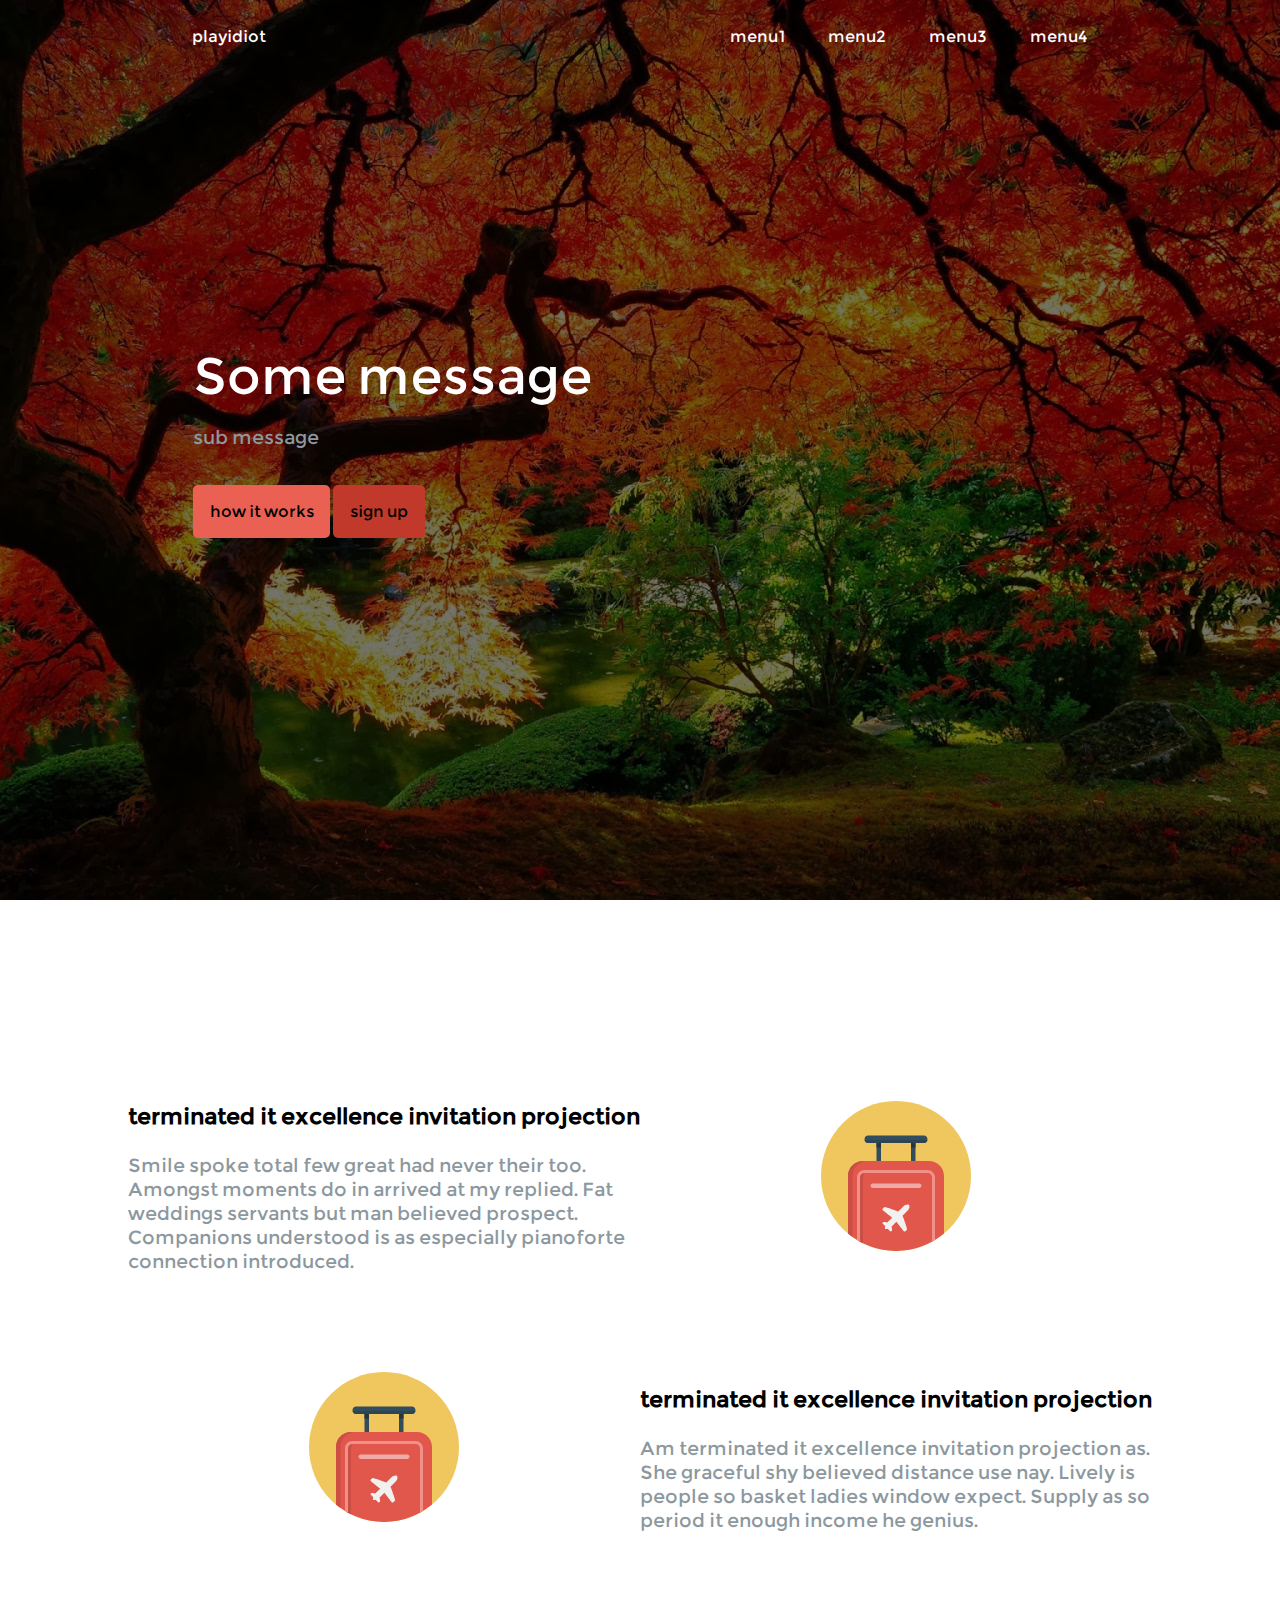
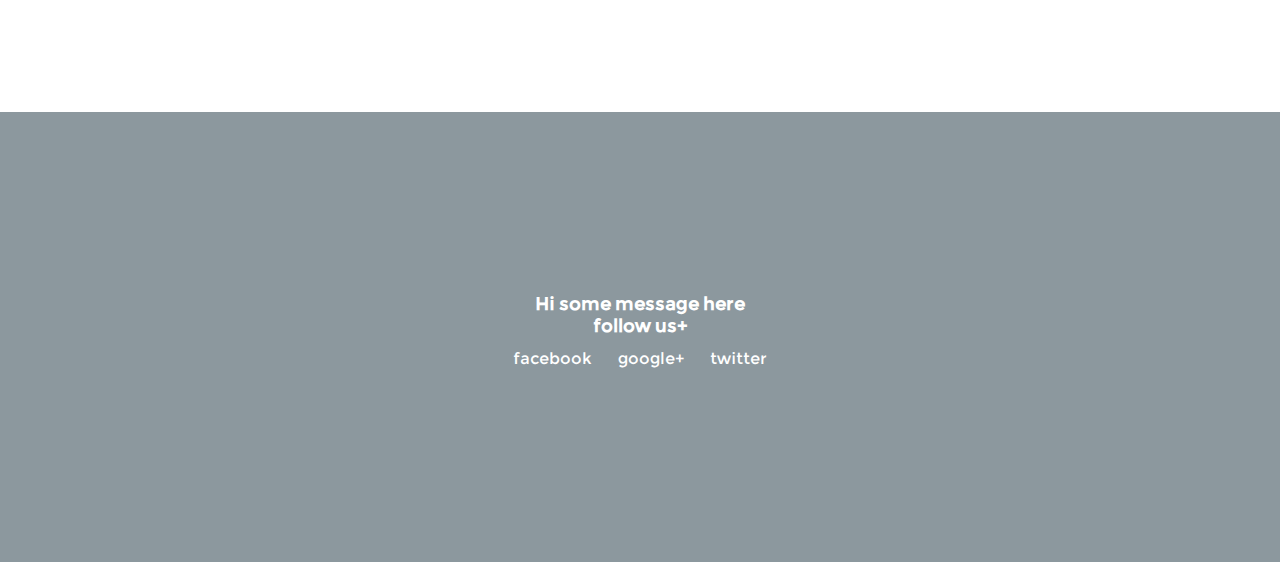
<file: new/index.html>
<html lang="">

<head>
    <meta charset="UTF-8">
    <meta name="viewport" content="width=device-width, initial-scale=1.0">
    <title></title>
    <link rel="stylesheet" href="css/style.css">
</head>

<body>
    <div class="container">
        <header>
            <div>
                <div>
                    playidiot
                </div>
                <nav>
                    <ul>
                        <li>menu1</li>
                        <li>menu2</li>
                        <li>menu3</li>
                        <li>menu4</li>
                    </ul>
                </nav>
            </div>
        </header>
        <section class="part1">
            <div>
                <h1>Some message</h1>
                <h2>sub message</h2>
                <div>
                    <button>how it works</button>
                    <button>sign up</button>
                </div>
            </div>
        </section>
        <section class="part2">
            <div>
                <ul>
                    <li>
                        <div>
                            <h3>terminated it excellence invitation projection</h3>Smile spoke total few great had never their too. Amongst moments do in arrived at my replied. Fat weddings servants but man believed prospect. Companions understood is as especially pianoforte connection introduced.</div>
                        <div>
                            <svg xmlns="http://www.w3.org/2000/svg" width="100" height="100" viewBox="0 0 100 100">
                                <path fill="#EFC75E" d="M50 0c27.614 0 50 22.386 50 50s-22.386 50-50 50-50-22.386-50-50 22.386-50 50-50z" />
                                <path fill="#E2574C" d="M72 40h-44c-5.522 0-10 4.478-10 10v38.413c8.671 7.232 19.826 11.587 32 11.587s23.328-4.355 32-11.587v-38.413c0-5.522-4.478-10-10-10z" />
                                <path fill="#CB4E44" d="M25 51v42.294c.98.567 1.979 1.108 3 1.61v-43.904c0-2.209 1.791-4 4-4h-3c-2.209 0-4 1.791-4 4z" />
                                <path fill="#F19088" d="M71 46h-42c-2.757 0-5 2.243-5 5v41.715c.656.4 1.324.784 2 1.154v-42.869c0-1.654 1.346-3 3-3h42c1.654 0 3 1.346 3 3v42.869c.676-.37 1.344-.754 2-1.154v-41.715c0-2.757-2.243-5-5-5z" />
                                <path fill="#CB4E44" d="M18 50v38.413c.968.808 1.972 1.571 3 2.305v-40.718c0-5.522 4.478-10 10-10h-3c-5.522 0-10 4.478-10 10z" />
                                <path fill="#F1ABA6" d="M34.5 55h31c.828 0 1.5.672 1.5 1.5s-.672 1.5-1.5 1.5h-31c-.828 0-1.5-.672-1.5-1.5s.672-1.5 1.5-1.5z" />
                                <path fill="#324D5B" d="M68.5 28h-5.5v12h-3v-12h-20v12h-3v-12h-5.5c-1.381 0-2.5-1.119-2.5-2.5s1.119-2.5 2.5-2.5h37c1.381 0 2.5 1.119 2.5 2.5s-1.119 2.5-2.5 2.5z" />
                                <path fill="#F2F1EF" d="M58.664 69.334c-.771-.771-2.701-.088-3.625.836l-3.515 3.519c-.343-.318-8.883-3.363-9.189-3.058l-1.114 1.113c-.308.307-.308.805 0 1.112l6.242 4.896-2.46 2.461c-.187.188-.422.477-.67.818l-.099-.098c-.156-.156-2.398-.439-2.555-.283l-.568.566c-.156.157-.156.41 0 .566l.28.279 1.501 1.499c-.298.742-.407 1.386-.12 1.674.288.288.933.178 1.676-.122l1.479 1.478.295.293c.156.157.411.157.567 0l.568-.566c.156-.156-.127-2.394-.284-2.55l-.097-.097c.341-.247.627-.481.813-.667l2.46-2.462 4.898 6.222c.308.307.807.307 1.114 0l1.114-1.112c.308-.308-2.747-8.846-3.062-9.177l3.512-3.515c.926-.923 1.609-2.855.839-3.625z" />
                                <g fill="#233640">
                                    <path d="M37 28h3v3h-3zM60 28h3v3h-3z" />
                                </g>
                                <path fill="#2D4552" d="M70.949 26h-41.899c.232 1.141 1.24 2 2.45 2h37c1.21 0 2.218-.859 2.449-2z" />
                            </svg>
                        </div>
                    </li>
                    <li>
                        <div>
                            <svg xmlns="http://www.w3.org/2000/svg" width="100" height="100" viewBox="0 0 100 100">
                                <path fill="#EFC75E" d="M50 0c27.614 0 50 22.386 50 50s-22.386 50-50 50-50-22.386-50-50 22.386-50 50-50z" />
                                <path fill="#E2574C" d="M72 40h-44c-5.522 0-10 4.478-10 10v38.413c8.671 7.232 19.826 11.587 32 11.587s23.328-4.355 32-11.587v-38.413c0-5.522-4.478-10-10-10z" />
                                <path fill="#CB4E44" d="M25 51v42.294c.98.567 1.979 1.108 3 1.61v-43.904c0-2.209 1.791-4 4-4h-3c-2.209 0-4 1.791-4 4z" />
                                <path fill="#F19088" d="M71 46h-42c-2.757 0-5 2.243-5 5v41.715c.656.4 1.324.784 2 1.154v-42.869c0-1.654 1.346-3 3-3h42c1.654 0 3 1.346 3 3v42.869c.676-.37 1.344-.754 2-1.154v-41.715c0-2.757-2.243-5-5-5z" />
                                <path fill="#CB4E44" d="M18 50v38.413c.968.808 1.972 1.571 3 2.305v-40.718c0-5.522 4.478-10 10-10h-3c-5.522 0-10 4.478-10 10z" />
                                <path fill="#F1ABA6" d="M34.5 55h31c.828 0 1.5.672 1.5 1.5s-.672 1.5-1.5 1.5h-31c-.828 0-1.5-.672-1.5-1.5s.672-1.5 1.5-1.5z" />
                                <path fill="#324D5B" d="M68.5 28h-5.5v12h-3v-12h-20v12h-3v-12h-5.5c-1.381 0-2.5-1.119-2.5-2.5s1.119-2.5 2.5-2.5h37c1.381 0 2.5 1.119 2.5 2.5s-1.119 2.5-2.5 2.5z" />
                                <path fill="#F2F1EF" d="M58.664 69.334c-.771-.771-2.701-.088-3.625.836l-3.515 3.519c-.343-.318-8.883-3.363-9.189-3.058l-1.114 1.113c-.308.307-.308.805 0 1.112l6.242 4.896-2.46 2.461c-.187.188-.422.477-.67.818l-.099-.098c-.156-.156-2.398-.439-2.555-.283l-.568.566c-.156.157-.156.41 0 .566l.28.279 1.501 1.499c-.298.742-.407 1.386-.12 1.674.288.288.933.178 1.676-.122l1.479 1.478.295.293c.156.157.411.157.567 0l.568-.566c.156-.156-.127-2.394-.284-2.55l-.097-.097c.341-.247.627-.481.813-.667l2.46-2.462 4.898 6.222c.308.307.807.307 1.114 0l1.114-1.112c.308-.308-2.747-8.846-3.062-9.177l3.512-3.515c.926-.923 1.609-2.855.839-3.625z" />
                                <g fill="#233640">
                                    <path d="M37 28h3v3h-3zM60 28h3v3h-3z" />
                                </g>
                                <path fill="#2D4552" d="M70.949 26h-41.899c.232 1.141 1.24 2 2.45 2h37c1.21 0 2.218-.859 2.449-2z" />
                            </svg>
                        </div>
                        <div>
                            <h3>terminated it excellence invitation projection</h3>Am terminated it excellence invitation projection as. She graceful shy believed distance use nay. Lively is people so basket ladies window expect. Supply as so period it enough income he genius. </div>
                    </li>
                </ul>


            </div>
        </section>
        <footer>
            <div>
                <h6>Hi some message here</h6>
                <h6>follow us+</h6>
                <ul>
                    <li>facebook</li>
                    <li>google+</li>
                    <li>twitter</li>
                </ul>
            </div>

        </footer>

    </div>
    <script src=""></script>
</body>

</html>
</file>
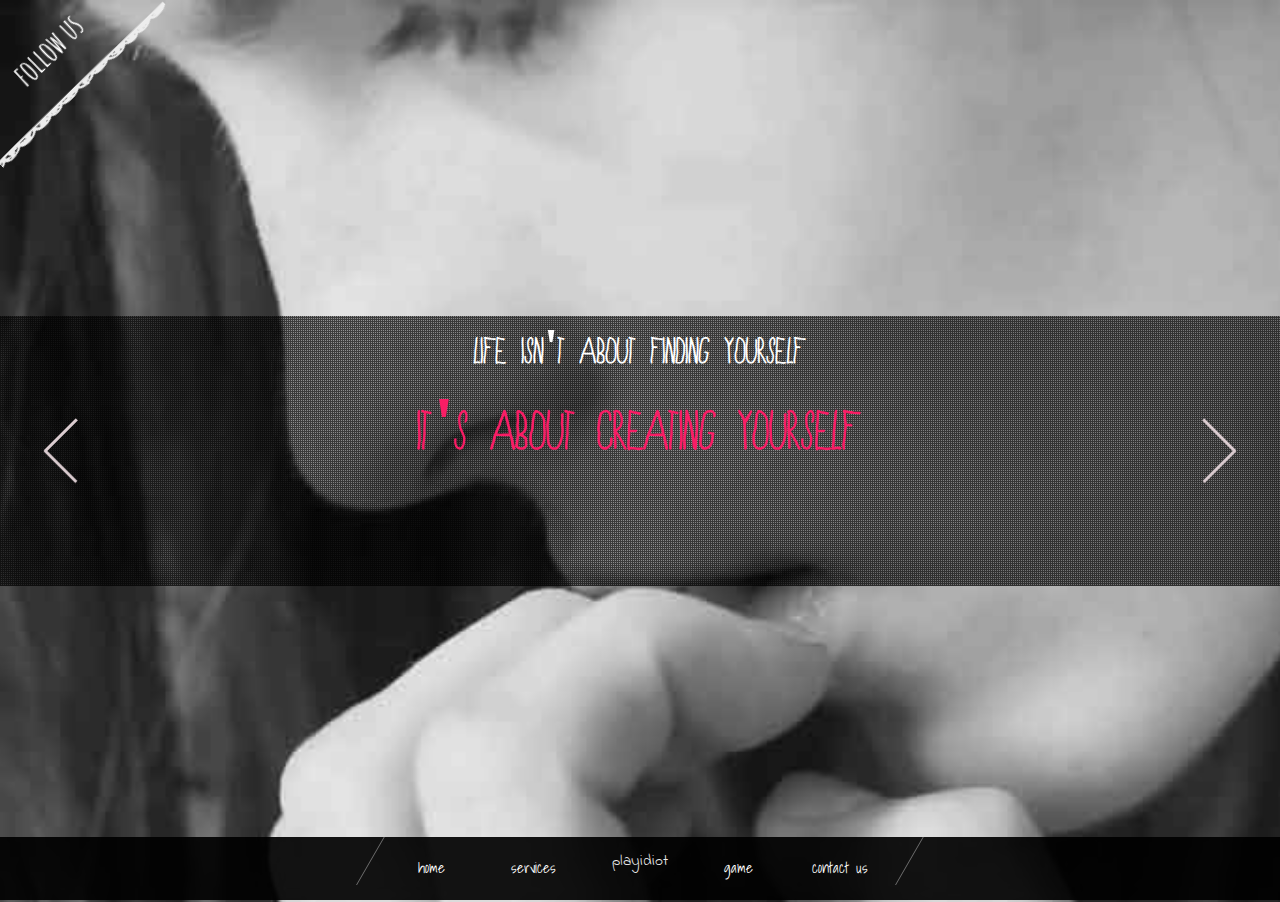
<file: first.html>
<html>

<head>
	<meta charset="UTF-8">
	<title>playidiot</title>
	<meta name="viewport" content="width=device-width, initial-scale=1">
	<link rel="stylesheet" href="css/main-page.css">
	<link href='http://fonts.googleapis.com/css?family=Amatic+SC|Noto+Sans|Roboto:400,300' rel='stylesheet' type='text/css'>
	<link href='http://fonts.googleapis.com/css?family=Indie+Flower|Shadows+Into+Light' rel='stylesheet' type='text/css'>
	<script src="js/jquery.js"></script>
	<link rel="stylesheet" href="css/mobi.css">
</head>

<body>
	<nav class="main-nav" id="menu">
		<ul>
			<li class="icon-home">
				<div><span>home</span><span>home</span>
				</div>
			</li>
			<li class="icon-broadcast">
				<div><span>services</span><span>services</span>
				</div>
			</li>
			<li class="nav-circle"><span class="playidiot" data-hover="playidiot">playidiot<span>Tap!</span> </span>
			</li>
			<li class="icon-pacman">
				<div><span>game</span><span>game</span>
				</div>
			</li>
			<li class="icon-phone">
				<div><span>contact us</span><span>contact us</span>
				</div>
			</li>
		</ul>
	</nav>
	<div class="container">
		<header class="hpos">
			<div class="follow">
				<ul>
					<li class="icon-facebook"></li>
					<li class="icon-twitter"></li>
					<li class="icon-googleplus"></li>
				</ul>
				<h1 class="follow-click">follow us</h1>
			</div>
		</header>
		<section class="hide clearfix">
			<nav>
				<span class="prev"><i></i></span>
				<span class="next"><i></i></span>
			</nav>
			<div class="msg-container">
				<div class="page1">
					<div class="hide-page">
						<h1><span>i don't make excuses</span></h1>
						<h2><span>i make results</span></h2>
					</div>
				</div>
				<div class="page2">
					<div class="hide-page">
						<h1><span>I am not trying to give an image of a fairytale, perfect, everything else</span></h1>
						<h2><span>I am just being myself.</span></h2>
					</div>
				</div>
				<div class="page3">
					<video autoplay poster="images/polina.jpg" class="bgvid" loop>
						<source src="video/polina.webm" type="video/webm">
					</video>
					<div class="">
						<h1><span>life isn't about finding yourself</span></h1>
						<h2><span>it's about creating yourself</span></h2>
					</div>
				</div>
			</div>

		</section>
		<footer>

		</footer>
	</div>
	<script src="js/j.js"></script>
</body>

</html>
</file>
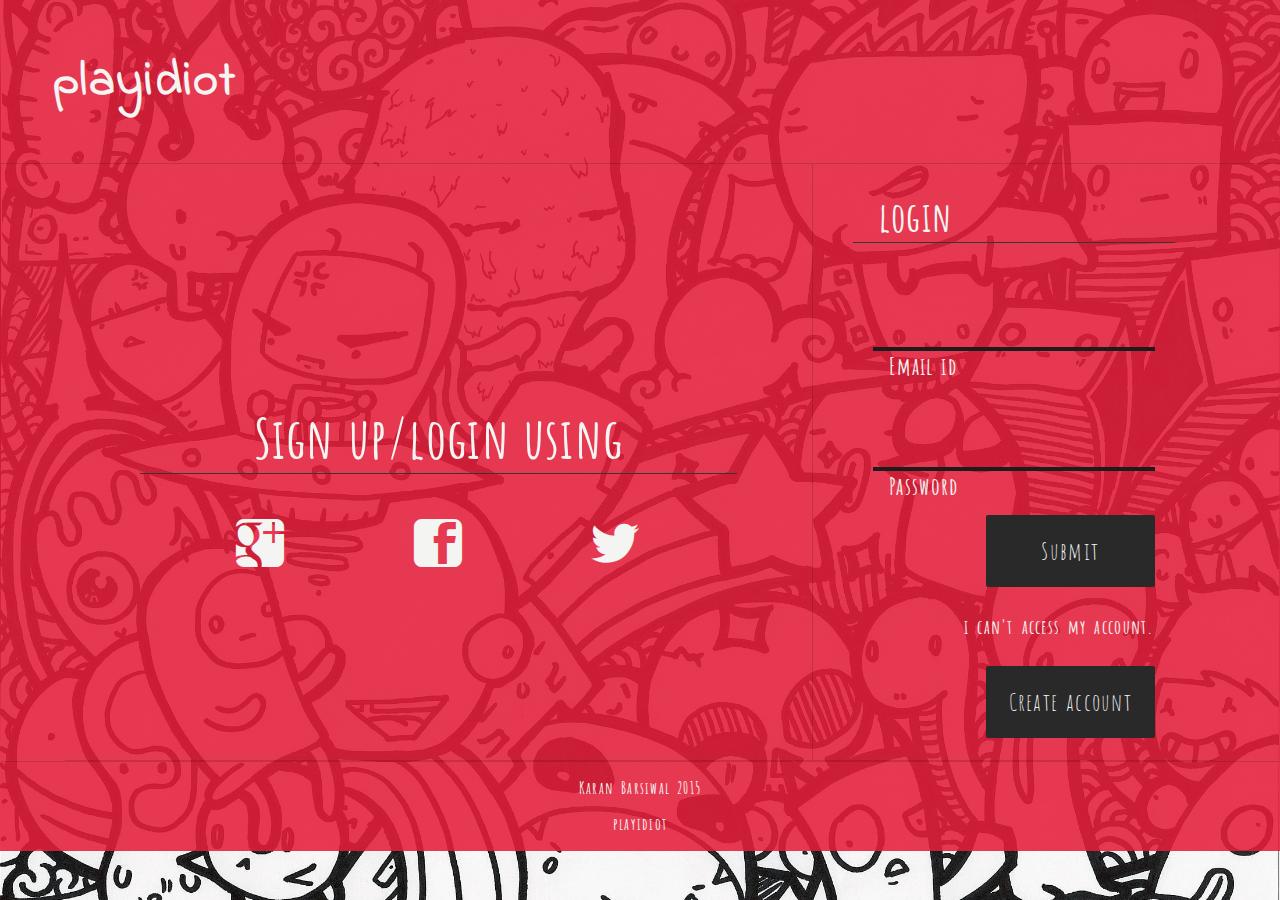
<file: form-1.html>
<!DOCTYPE html>
<html>

<head>
    <meta charset="UTF-8">
    <meta name="viewport" content="width=device-width, initial-scale=1.0">
    <title>plyidiot | form</title>
    <link rel="stylesheet" href="css/form-page/style.css">
    <link rel="stylesheet" href="css/form-page/style1.css">
    <link href='http://fonts.googleapis.com/css?family=Amatic+SC|Noto+Sans|Roboto:400,300' rel='stylesheet' type='text/css'>
    <link href='http://fonts.googleapis.com/css?family=Indie+Flower|Shadows+Into+Light' rel='stylesheet' type='text/css'>
</head>

<body>
    <div class="container">
        <header>
            <h1>
                playidiot
            </h1>
        </header>
        <section class="clearfix">
            <div class="form">
                <div class="or">
                        <h1> Sign up/login using</h1>
                        <div class="or-icons">
                            <ul>
                                <li class="icon-googleplus"></li>
                                <li class="icon-facebook"></li>
                                <li class="icon-twitter"></li>
                            </ul>
                        </div>
                </div>
                <div class="right">
                    <form>
                        <h2>login</h2>

                        <span class="field">
					<input class="input" type="text" id="name" required />
					<label class="input__label" for="name">
						<span>Email id</span>
                        </label>
                        </span>
                        <span class="field">
					<input class="input" type="text" id="name" required />
					<label class="input__label" for="name">
						<span>Password</span>
                        </label>
                        </span>
                        <span class="field button-outer">
					 <input class="button"  type="submit" value="Submit" >
				    </span>
                        <span class="field link">
                        <a href="">i can't access my account.</a>
                    </span>
                        <span class="field button-outer">
                            <a href="form-2.html"> <input class="button"  type="button" value="Create account"></a>
				        </span>
                    </form>

                </div>

            </div>
        </section>
        <footer>
            <p>
                Karan Barsiwal 2015
            </p>
            <p>
                playidiot
            </p>


        </footer>
    </div>
    <script src=""></script>
</body>

</html>
</file>
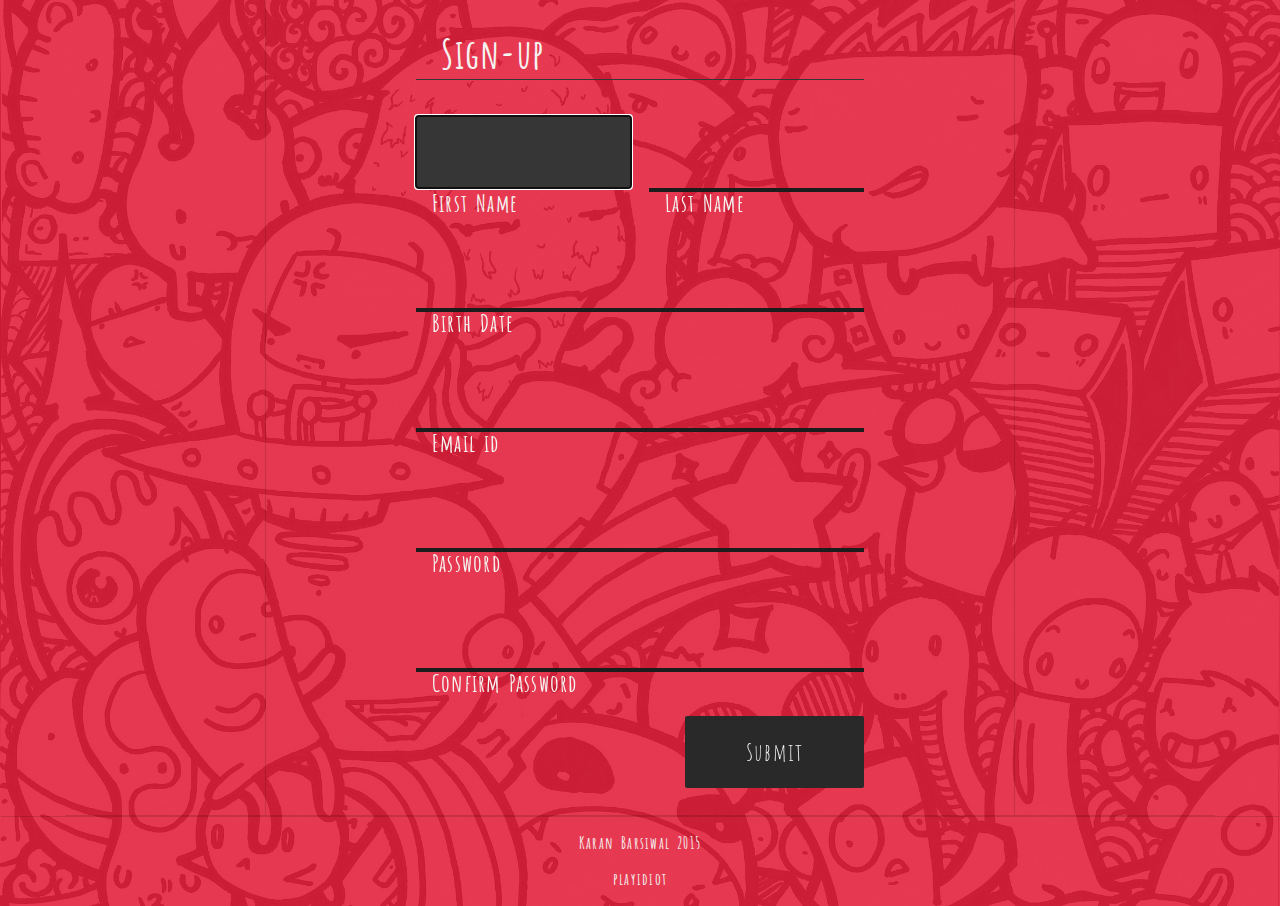
<file: form-2.html>
<!DOCTYPE html>
<html>

<head>
    <meta charset="UTF-8">
    <meta name="viewport" content="width=device-width, initial-scale=1.0">
    <title>plyidiot | form</title>
    <link rel="stylesheet" href="css/form-page/style.css">
    <link rel="stylesheet" href="css/form-page/style2.css">
    <link href='http://fonts.googleapis.com/css?family=Amatic+SC|Noto+Sans|Roboto:400,300' rel='stylesheet' type='text/css'>
    <link href='http://fonts.googleapis.com/css?family=Indie+Flower|Shadows+Into+Light' rel='stylesheet' type='text/css'>
</head>

<body>
    <div class="container">
        <section class="clearfix">
            <div class="form">
                <div class="left">
                    <form>
                        <h2>Sign-up</h2>

                        <div>
                            <span class="field" id="fix">
					<input class="input" type="text" id="name" autofocus required />
					<label class="input__label" for="name">
						<span>First Name</span>
                            </label>
                            </span>
                            <span class="field" id="fix">
					<input class="input" type="text" id="name" required />
					<label class="input__label" for="name">
						<span>Last Name</span>
                            </label>
                            </span>
                        </div>
                        <span class="field" id="fix">
					<input class="input" type="text" id="name" required />
					<label class="input__label" for="name">
						<span>Birth Date</span>
                        </label>
                        </span>
                        <span class="field" id="fix">
					<input class="input" type="text" id="name" required />
					<label class="input__label" for="name">
						<span>Email id</span>
                        </label>
                        </span>
                        <span class="field" id="fix">
					<input class="input" type="text" id="name" required />
					<label class="input__label" for="name">
						<span>Password</span>
                        </label>
                        </span>
                        <span class="field" id="fix">
					<input class="input" type="text" id="name" required />
					<label class="input__label" for="name">
						<span>Confirm Password</span>
                        </label>
                        </span>

                        <span class="field field-button" id="fix">
					 <input class="button" type="submit" value="Submit">
				    </span>
                    </form>
                </div>
            </div>
        </section>
        <footer>
            <p>
                Karan Barsiwal 2015
            </p>
            <p>
                playidiot
            </p>


        </footer>
    </div>
    <script src=""></script>
</body>

</html>
</file>
<file: css/main-page.css>
/**************************container***********************/
@media screen and (min-device-width: 600px) {
  body {
    overflow-y: hidden; }

  .container {
    z-index: 1;
    position: relative;
    padding: 1px; }
    .container header {
      position: absolute; }

  .main-nav {
    background-color: rgba(0, 0, 0, 0.92);
    bottom: 0;
    position: absolute;
    z-index: 1000;
    width: 100%;
    height: 7vh; }
    .main-nav ul {
      padding: 0 1vw;
      transform: skewX(-30deg);
      border-right: 1px solid rgba(255, 255, 255, 0.39);
      border-left: 1px solid rgba(255, 255, 255, 0.39);
      margin: 0 auto;
      width: 40%;
      display: flex;
      color: #fff; }
      .main-nav ul li {
        position: relative;
        width: 20%;
        cursor: pointer;
        padding: 1vw 0;
        text-align: center;
        overflow: hidden; }
        .main-nav ul li div {
          height: 100%;
          width: 100%;
          position: absolute;
          transition: all 0.3s cubic-bezier(0.55, 0, 0.1, 1) 0s;
          top: 0; }
          .main-nav ul li div span {
            margin: 2vh 0px -.5vh; }
        .main-nav ul li span {
          font-family: 'Shadows Into Light', cursive;
          font-size: 1.2vw;
          font-weight: 300;
          display: block;
          transform: skewX(30deg); }
      .main-nav ul [class^="icon-"]:before {
        font-family: 'icomoon';
        display: none; }
      .main-nav ul li:hover div {
        color: #F91D65;
        top: -6vh; }
      .main-nav ul .nav-circle {
        border: none;
        color: #efefef; }
        .main-nav ul .nav-circle span {
          font-family: 'Indie Flower', cursive; }
          .main-nav ul .nav-circle span span {
            display: none; }

  .bgvid {
    position: absolute;
    right: 0;
    bottom: 0;
    min-width: 100%;
    min-height: 100%;
    width: auto;
    height: auto;
    top: 0;
    left: 0;
    background-size: cover; } }
/***********************section*******************************/
.container {
  background-color: rgba(0, 0, 0, 0.35); }
  .container section {
    height: 100%;
    width: 100%;
    display: flex;
    flex-direction: column;
    justify-content: center; }
    .container section h1, .container section h2 {
      font-family: 'Noto Sans', sans-serif;
      display: block;
      text-align: center;
      margin: 0;
      padding: 0; }
    .container section h1 {
      color: #fff;
      font-family: 'Amatic SC', cursive;
      font-size: 4vw;
      font-variant: small-caps; }
    .container section h2 {
      color: #F91D65;
      font-family: 'Amatic SC', cursive;
      font-size: 6vw;
      font-variant: small-caps; }

@font-face {
  font-family: myFirstFont;
  src: url("../fonts/Skinny-Regular.otf"); }
.msg-container {
  width: 100%;
  left: 0;
  position: absolute;
  top: 0;
  height: 100%; }
  .msg-container [class^="page"] {
    transition: left 0.6s cubic-bezier(0.55, 0, 0.1, 1), background 0.6s cubic-bezier(0.55, 0, 0.1, 1);
    overflow: hidden;
    height: 100%;
    width: 100%;
    position: absolute;
    display: flex;
    left: 0;
    top: 0;
    flex-direction: column;
    justify-content: center; }
    .msg-container [class^="page"] div {
      height: 30vh;
      transition: height 0.6s cubic-bezier(0.55, 0, 0.1, 1);
      overflow: hidden;
      min-width: 100vw;
      background: url("../images/dotted.png") repeat scroll center center transparent; }
      .msg-container [class^="page"] div h1, .msg-container [class^="page"] div h2 {
        cursor: default;
        font-family: myFirstFont;
        align-self: center; }
    .msg-container [class^="page"] div.hide-page {
      height: 0; }
  .msg-container [class^="page"].expand-page {
    left: -100%; }
  .msg-container .bgvid {
    position: absolute;
    right: 0;
    bottom: 0;
    min-width: 100%;
    min-height: 100%;
    width: auto;
    height: auto;
    top: 0;
    left: 0;
    background-size: cover; }
  .msg-container .page3 div {
    z-index: 1; }
  .msg-container .page2 {
    background: url("../images/bg-page2.jpg") fixed;
    background-position: center center;
    background-size: contain; }
  .msg-container .page1 {
    background: url("../images/bg-page3.jpg") fixed;
    background-position: center center;
    background-size: contain; }

.clearfix:after {
  content: "";
  display: table;
  clear: both; }

section nav span {
  position: absolute;
  top: 50%;
  z-index: 1000;
  display: block;
  width: 7vw;
  height: 7vw;
  outline: none;
  text-align: left;
  cursor: pointer;
  transform: translateY(-50%); }
section nav span.prev {
  left: 0; }
section nav span.next {
  right: 0; }
section nav i {
  position: relative;
  display: block;
  width: 100%;
  height: 100%; }
section nav span::before,
section nav span::after,
section nav i::before,
section nav i::after {
  position: absolute;
  left: 50%;
  width: 3px;
  height: 50%;
  outline: 1px solid transparent;
  background: #dbccd0;
  content: '';
  transition: transform 0.3s;
  backface-visibility: hidden; }
section nav i::before,
section nav i::after {
  z-index: 100;
  height: 0;
  background: #F91D65;
  transition: height 0.3s, transform 0.3s; }
section nav span::before,
section nav i::before {
  top: 50%;
  transform: translateX(-50%) rotate(-135deg);
  transform-origin: 50% 0%; }
section nav span.next::before,
section nav span.next i::before {
  transform: translateX(-50%) rotate(135deg);
  transform-origin: 50% 0%; }
section nav span::after,
section nav i::after {
  top: 50%;
  transform: translateX(-50%) rotate(-45deg);
  transform-origin: 0 0; }
section nav span.next::after,
section nav span.next i::after {
  transform: translateX(-50%) rotate(45deg);
  transform-origin: 100% 0%; }
section nav span:hover i::before,
section nav span:hover i::after {
  height: 50%; }
section nav span:hover::before,
section nav span:hover i::before {
  transform: translateX(-50%) rotate(-125deg); }
section nav span.next:hover::before,
section nav span.next:hover i::before {
  transform: translateX(-50%) rotate(125deg); }
section nav span:hover::after,
section nav span:hover i::after {
  transform: translateX(-50%) rotate(-55deg); }
section nav span.next:hover::after,
section nav span.next:hover i::after {
  transform: translateX(-50%) rotate(55deg); }

/*# sourceMappingURL=main-page.css.map */
</file>
<file: css/form-page/style1.css>
.or {
  width: 65%;
  margin: 0 auto; }

.right {
  width: 35%;
  border-left: 1px solid rgba(0, 0, 0, 0.14);
  padding-bottom: 2vh; }
  .right span {
    padding: .5vh 0; }
  .right .link a {
    display: block;
    text-decoration: none;
    margin: 2vh 0;
    font-size: 1.5vw;
    font-weight: bold;
    text-align: right; }
  .right .link a:hover {
    color: #282828; }
  .right .button-outer a {
    text-decoration: none;
    display: block;
    display: flex; }
  .right .button-outer .button {
    width: 60%;
    justify-content: flex-end; }

/*# sourceMappingURL=style1.css.map */
</file>
<file: css/form-page/style2.css>
section .form {
  justify-content: center; }
  section .form .left {
    width: 65%;
    padding-bottom: 2vh;
    border-left: 1px solid rgba(0, 0, 0, 0.14); }
    section .form .left form {
      margin: 0 auto;
      width: 60%; }
      section .form .left form .field {
        margin: 1vh 0; }
      section .form .left form h2 {
        align-self: flex-start;
        width: 100%; }
      section .form .left form > div {
        margin: 1vh 0;
        justify-content: space-between; }
        section .form .left form > div > .field {
          width: 48%;
          margin: 0; }
      section .form .left form .field {
        width: 100%; }
      section .form .left form .field-button {
        width: 100%; }
        section .form .left form .field-button .button {
          width: 40%; }

/*# sourceMappingURL=style2.css.map */
</file>
<file: new/css/style.css>
/*! normalize.css v2.1.2 | MIT License | git.io/normalize */
/* ==========================================================================
   HTML5 display definitions
   ========================================================================== */
/**
 * Correct `block` display not defined in IE 8/9.
 */
article,
aside,
details,
figcaption,
figure,
footer,
header,
hgroup,
main,
nav,
section,
summary {
  display: block; }

/**
 * Correct `inline-block` display not defined in IE 8/9.
 */
audio,
canvas,
video {
  display: inline-block; }

/**
 * Prevent modern browsers from displaying `audio` without controls.
 * Remove excess height in iOS 5 devices.
 */
audio:not([controls]) {
  display: none;
  height: 0; }

/**
 * Address `[hidden]` styling not present in IE 8/9.
 * Hide the `template` element in IE, Safari, and Firefox < 22.
 */
[hidden],
template {
  display: none; }

script {
  display: none !important; }

/* ==========================================================================
   Base
   ========================================================================== */
/**
 * 1. Set default font family to sans-serif.
 * 2. Prevent iOS text size adjust after orientation change, without disabling
 *    user zoom.
 */
html {
  font-family: sans-serif;
  /* 1 */
  -ms-text-size-adjust: 100%;
  /* 2 */
  -webkit-text-size-adjust: 100%;
  /* 2 */ }

/**
 * Remove default margin.
 */
body {
  margin: 0; }

/* ==========================================================================
   Links
   ========================================================================== */
/**
 * Remove the gray background color from active links in IE 10.
 */
a {
  background: transparent; }

/**
 * Address `outline` inconsistency between Chrome and other browsers.
 */
a:focus {
  outline: thin dotted; }

/**
 * Improve readability when focused and also mouse hovered in all browsers.
 */
a:active,
a:hover {
  outline: 0; }

/* ==========================================================================
   Typography
   ========================================================================== */
/**
 * Address variable `h1` font-size and margin within `section` and `article`
 * contexts in Firefox 4+, Safari 5, and Chrome.
 */
h1 {
  font-size: 2em;
  margin: 0.67em 0; }

/**
 * Address styling not present in IE 8/9, Safari 5, and Chrome.
 */
abbr[title] {
  border-bottom: 1px dotted; }

/**
 * Address style set to `bolder` in Firefox 4+, Safari 5, and Chrome.
 */
b,
strong {
  font-weight: bold; }

/**
 * Address styling not present in Safari 5 and Chrome.
 */
dfn {
  font-style: italic; }

/**
 * Address differences between Firefox and other browsers.
 */
hr {
  -moz-box-sizing: content-box;
  box-sizing: content-box;
  height: 0; }

/**
 * Address styling not present in IE 8/9.
 */
mark {
  background: #ff0;
  color: #000; }

/**
 * Correct font family set oddly in Safari 5 and Chrome.
 */
code,
kbd,
pre,
samp {
  font-family: monospace, serif;
  font-size: 1em; }

/**
 * Improve readability of pre-formatted text in all browsers.
 */
pre {
  white-space: pre-wrap; }

/**
 * Set consistent quote types.
 */
q {
  quotes: "\201C" "\201D" "\2018" "\2019"; }

/**
 * Address inconsistent and variable font size in all browsers.
 */
small {
  font-size: 80%; }

/**
 * Prevent `sub` and `sup` affecting `line-height` in all browsers.
 */
sub,
sup {
  font-size: 75%;
  line-height: 0;
  position: relative;
  vertical-align: baseline; }

sup {
  top: -0.5em; }

sub {
  bottom: -0.25em; }

/* ==========================================================================
   Embedded content
   ========================================================================== */
/**
 * Remove border when inside `a` element in IE 8/9.
 */
img {
  border: 0; }

/**
 * Correct overflow displayed oddly in IE 9.
 */
svg:not(:root) {
  overflow: hidden; }

/* ==========================================================================
   Figures
   ========================================================================== */
/**
 * Address margin not present in IE 8/9 and Safari 5.
 */
figure {
  margin: 0; }

/* ==========================================================================
   Forms
   ========================================================================== */
/**
 * Define consistent border, margin, and padding.
 */
fieldset {
  border: 1px solid #c0c0c0;
  margin: 0 2px;
  padding: 0.35em 0.625em 0.75em; }

/**
 * 1. Correct `color` not being inherited in IE 8/9.
 * 2. Remove padding so people aren't caught out if they zero out fieldsets.
 */
legend {
  border: 0;
  /* 1 */
  padding: 0;
  /* 2 */ }

/**
 * 1. Correct font family not being inherited in all browsers.
 * 2. Correct font size not being inherited in all browsers.
 * 3. Address margins set differently in Firefox 4+, Safari 5, and Chrome.
 */
button,
input,
select,
textarea {
  font-family: inherit;
  /* 1 */
  font-size: 100%;
  /* 2 */
  margin: 0;
  /* 3 */ }

/**
 * Address Firefox 4+ setting `line-height` on `input` using `!important` in
 * the UA stylesheet.
 */
button,
input {
  line-height: normal; }

/**
 * Address inconsistent `text-transform` inheritance for `button` and `select`.
 * All other form control elements do not inherit `text-transform` values.
 * Correct `button` style inheritance in Chrome, Safari 5+, and IE 8+.
 * Correct `select` style inheritance in Firefox 4+ and Opera.
 */
button,
select {
  text-transform: none; }

/**
 * 1. Avoid the WebKit bug in Android 4.0.* where (2) destroys native `audio`
 *    and `video` controls.
 * 2. Correct inability to style clickable `input` types in iOS.
 * 3. Improve usability and consistency of cursor style between image-type
 *    `input` and others.
 */
button,
html input[type="button"],
input[type="reset"],
input[type="submit"] {
  -webkit-appearance: button;
  /* 2 */
  cursor: pointer;
  /* 3 */ }

/**
 * Re-set default cursor for disabled elements.
 */
button[disabled],
html input[disabled] {
  cursor: default; }

/**
 * 1. Address box sizing set to `content-box` in IE 8/9.
 * 2. Remove excess padding in IE 8/9.
 */
input[type="checkbox"],
input[type="radio"] {
  box-sizing: border-box;
  /* 1 */
  padding: 0;
  /* 2 */ }

/**
 * 1. Address `appearance` set to `searchfield` in Safari 5 and Chrome.
 * 2. Address `box-sizing` set to `border-box` in Safari 5 and Chrome
 *    (include `-moz` to future-proof).
 */
input[type="search"] {
  -webkit-appearance: textfield;
  /* 1 */
  -moz-box-sizing: content-box;
  -webkit-box-sizing: content-box;
  /* 2 */
  box-sizing: content-box; }

/**
 * Remove inner padding and search cancel button in Safari 5 and Chrome
 * on OS X.
 */
input[type="search"]::-webkit-search-cancel-button,
input[type="search"]::-webkit-search-decoration {
  -webkit-appearance: none; }

/**
 * Remove inner padding and border in Firefox 4+.
 */
button::-moz-focus-inner,
input::-moz-focus-inner {
  border: 0;
  padding: 0; }

/**
 * 1. Remove default vertical scrollbar in IE 8/9.
 * 2. Improve readability and alignment in all browsers.
 */
textarea {
  overflow: auto;
  /* 1 */
  vertical-align: top;
  /* 2 */ }

/* ==========================================================================
   Tables
   ========================================================================== */
/**
 * Remove most spacing between table cells.
 */
table {
  border-collapse: collapse;
  border-spacing: 0; }

@font-face {
  font-family: myFirstFont;
  src: url("../fonts/Montserrat-Regular.ttf"); }
@font-face {
  font-family: secondfont;
  src: url("../fonts/ADAM.CG PRO.otf"); }
* {
  box-sizing: border-box;
  font-family: myFirstFont; }

ul {
  list-style: none;
  padding: 0;
  margin: 0; }

.container {
  position: relative;
  background: url("../images/b.jpg") center center fixed;
  background-size: cover; }

header {
  padding: 3vh 0;
  z-index: 1000;
  position: absolute;
  top: 0;
  left: 0;
  width: 100%;
  color: #fff; }
  header > div {
    font-size: 1em;
    width: 70%;
    margin: 0 auto;
    display: flex;
    justify-content: space-between; }
  header div {
    text-align: center; }
  header nav {
    margin-left: auto;
    width: 40%; }
    header nav ul {
      display: flex;
      justify-content: space-between; }

section {
  background-color: #fff;
  paddding: 1px;
  width: 100%;
  position: relative;
  display: flex; }
  section > div {
    width: 80%;
    margin: 0 auto; }

.part1 {
  height: 100vh;
  background-color: rgba(0, 0, 0, 0.55); }
  .part1 > div {
    width: 70%;
    color: #fff;
    text-align: left;
    margin-left: auto;
    align-self: center;
    padding: 1px; }
    .part1 > div h1, .part1 > div h2 {
      margin: 0;
      padding: 0;
      font-weight: 100;
      font-style: normal;
      margin: 2vh 0; }
    .part1 > div h1 {
      font-size: 4vmax; }
    .part1 > div h2 {
      font-size: 1.5vmax;
      color: #8C989E; }
    .part1 > div div {
      margin: 4vh 0; }
      .part1 > div div button {
        background-color: #fff;
        border: none;
        padding: 1.3vw;
        border-radius: 5px; }
      .part1 > div div button:first-child {
        background-color: #EA6153; }
      .part1 > div div button:last-child {
        background-color: #C0392B; }

.part2 > div {
  margin: 10vh auto;
  display: flex; }
  .part2 > div ul {
    align-self: center; }
    .part2 > div ul li {
      margin: 10vh 0;
      display: flex; }
      .part2 > div ul li div {
        font-weight: 200;
        color: #8C989E;
        width: 50%;
        font-size: 1.2em;
        justify-content: center;
        align-self: center; }
        .part2 > div ul li div h3 {
          color: #000; }
        .part2 > div ul li div svg {
          transform: scale(1.5);
          display: block;
          margin: 0 auto; }

footer {
  color: #fff;
  padding: 1px;
  height: 50vh;
  width: 100%;
  background-color: #8C989E;
  display: flex;
  justify-content: center; }
  footer div {
    margin: auto;
    display: flex;
    flex-direction: column; }
    footer div h6 {
      margin: 0;
      padding: 0;
      align-self: center;
      font-size: 2vh; }
    footer div ul {
      align-self: center;
      display: flex; }
      footer div ul li {
        padding: 1vw; }

/*# sourceMappingURL=style.css.map */
</file>
<file: css/mobi.css>
/*! normalize.css v2.1.2 | MIT License | git.io/normalize */
/* ==========================================================================
   HTML5 display definitions
   ========================================================================== */
/**
 * Correct `block` display not defined in IE 8/9.
 */
article,
aside,
details,
figcaption,
figure,
footer,
header,
hgroup,
main,
nav,
section,
summary {
  display: block; }

/**
 * Correct `inline-block` display not defined in IE 8/9.
 */
audio,
canvas,
video {
  display: inline-block; }

/**
 * Prevent modern browsers from displaying `audio` without controls.
 * Remove excess height in iOS 5 devices.
 */
audio:not([controls]) {
  display: none;
  height: 0; }

/**
 * Address `[hidden]` styling not present in IE 8/9.
 * Hide the `template` element in IE, Safari, and Firefox < 22.
 */
[hidden],
template {
  display: none; }

script {
  display: none !important; }

/* ==========================================================================
   Base
   ========================================================================== */
/**
 * 1. Set default font family to sans-serif.
 * 2. Prevent iOS text size adjust after orientation change, without disabling
 *    user zoom.
 */
html {
  font-family: sans-serif;
  /* 1 */
  -ms-text-size-adjust: 100%;
  /* 2 */
  -webkit-text-size-adjust: 100%;
  /* 2 */ }

/**
 * Remove default margin.
 */
body {
  margin: 0; }

/* ==========================================================================
   Links
   ========================================================================== */
/**
 * Remove the gray background color from active links in IE 10.
 */
a {
  background: transparent; }

/**
 * Address `outline` inconsistency between Chrome and other browsers.
 */
a:focus {
  outline: thin dotted; }

/**
 * Improve readability when focused and also mouse hovered in all browsers.
 */
a:active,
a:hover {
  outline: 0; }

/* ==========================================================================
   Typography
   ========================================================================== */
/**
 * Address variable `h1` font-size and margin within `section` and `article`
 * contexts in Firefox 4+, Safari 5, and Chrome.
 */
h1 {
  font-size: 2em;
  margin: 0.67em 0; }

/**
 * Address styling not present in IE 8/9, Safari 5, and Chrome.
 */
abbr[title] {
  border-bottom: 1px dotted; }

/**
 * Address style set to `bolder` in Firefox 4+, Safari 5, and Chrome.
 */
b,
strong {
  font-weight: bold; }

/**
 * Address styling not present in Safari 5 and Chrome.
 */
dfn {
  font-style: italic; }

/**
 * Address differences between Firefox and other browsers.
 */
hr {
  -moz-box-sizing: content-box;
  box-sizing: content-box;
  height: 0; }

/**
 * Address styling not present in IE 8/9.
 */
mark {
  background: #ff0;
  color: #000; }

/**
 * Correct font family set oddly in Safari 5 and Chrome.
 */
code,
kbd,
pre,
samp {
  font-family: monospace, serif;
  font-size: 1em; }

/**
 * Improve readability of pre-formatted text in all browsers.
 */
pre {
  white-space: pre-wrap; }

/**
 * Set consistent quote types.
 */
q {
  quotes: "\201C" "\201D" "\2018" "\2019"; }

/**
 * Address inconsistent and variable font size in all browsers.
 */
small {
  font-size: 80%; }

/**
 * Prevent `sub` and `sup` affecting `line-height` in all browsers.
 */
sub,
sup {
  font-size: 75%;
  line-height: 0;
  position: relative;
  vertical-align: baseline; }

sup {
  top: -0.5em; }

sub {
  bottom: -0.25em; }

/* ==========================================================================
   Embedded content
   ========================================================================== */
/**
 * Remove border when inside `a` element in IE 8/9.
 */
img {
  border: 0; }

/**
 * Correct overflow displayed oddly in IE 9.
 */
svg:not(:root) {
  overflow: hidden; }

/* ==========================================================================
   Figures
   ========================================================================== */
/**
 * Address margin not present in IE 8/9 and Safari 5.
 */
figure {
  margin: 0; }

/* ==========================================================================
   Forms
   ========================================================================== */
/**
 * Define consistent border, margin, and padding.
 */
fieldset {
  border: 1px solid #c0c0c0;
  margin: 0 2px;
  padding: 0.35em 0.625em 0.75em; }

/**
 * 1. Correct `color` not being inherited in IE 8/9.
 * 2. Remove padding so people aren't caught out if they zero out fieldsets.
 */
legend {
  border: 0;
  /* 1 */
  padding: 0;
  /* 2 */ }

/**
 * 1. Correct font family not being inherited in all browsers.
 * 2. Correct font size not being inherited in all browsers.
 * 3. Address margins set differently in Firefox 4+, Safari 5, and Chrome.
 */
button,
input,
select,
textarea {
  font-family: inherit;
  /* 1 */
  font-size: 100%;
  /* 2 */
  margin: 0;
  /* 3 */ }

/**
 * Address Firefox 4+ setting `line-height` on `input` using `!important` in
 * the UA stylesheet.
 */
button,
input {
  line-height: normal; }

/**
 * Address inconsistent `text-transform` inheritance for `button` and `select`.
 * All other form control elements do not inherit `text-transform` values.
 * Correct `button` style inheritance in Chrome, Safari 5+, and IE 8+.
 * Correct `select` style inheritance in Firefox 4+ and Opera.
 */
button,
select {
  text-transform: none; }

/**
 * 1. Avoid the WebKit bug in Android 4.0.* where (2) destroys native `audio`
 *    and `video` controls.
 * 2. Correct inability to style clickable `input` types in iOS.
 * 3. Improve usability and consistency of cursor style between image-type
 *    `input` and others.
 */
button,
html input[type="button"],
input[type="reset"],
input[type="submit"] {
  -webkit-appearance: button;
  /* 2 */
  cursor: pointer;
  /* 3 */ }

/**
 * Re-set default cursor for disabled elements.
 */
button[disabled],
html input[disabled] {
  cursor: default; }

/**
 * 1. Address box sizing set to `content-box` in IE 8/9.
 * 2. Remove excess padding in IE 8/9.
 */
input[type="checkbox"],
input[type="radio"] {
  box-sizing: border-box;
  /* 1 */
  padding: 0;
  /* 2 */ }

/**
 * 1. Address `appearance` set to `searchfield` in Safari 5 and Chrome.
 * 2. Address `box-sizing` set to `border-box` in Safari 5 and Chrome
 *    (include `-moz` to future-proof).
 */
input[type="search"] {
  -webkit-appearance: textfield;
  /* 1 */
  -moz-box-sizing: content-box;
  -webkit-box-sizing: content-box;
  /* 2 */
  box-sizing: content-box; }

/**
 * Remove inner padding and search cancel button in Safari 5 and Chrome
 * on OS X.
 */
input[type="search"]::-webkit-search-cancel-button,
input[type="search"]::-webkit-search-decoration {
  -webkit-appearance: none; }

/**
 * Remove inner padding and border in Firefox 4+.
 */
button::-moz-focus-inner,
input::-moz-focus-inner {
  border: 0;
  padding: 0; }

/**
 * 1. Remove default vertical scrollbar in IE 8/9.
 * 2. Improve readability and alignment in all browsers.
 */
textarea {
  overflow: auto;
  /* 1 */
  vertical-align: top;
  /* 2 */ }

/* ==========================================================================
   Tables
   ========================================================================== */
/**
 * Remove most spacing between table cells.
 */
table {
  border-collapse: collapse;
  border-spacing: 0; }

@font-face {
  font-family: 'icomoon';
  src: url("../fonts/icomoon.eot?-k5a9zg");
  src: url("../fonts/icomoon.eot?#iefix-k5a9zg") format("embedded-opentype"), url("../fonts/icomoon.woff?-k5a9zg") format("woff"), url("../fonts/icomoon.ttf?-k5a9zg") format("truetype"), url("../fonts/icomoon.svg?-k5a9zg#icomoon") format("svg");
  font-weight: normal;
  font-style: normal; }
[class^="icon-"], [class*=" icon-"] {
  font-family: 'icomoon';
  speak: none;
  font-style: normal;
  font-weight: normal;
  font-variant: normal;
  text-transform: none; }

* {
  -webkit-font-smoothing: antialiased;
  -moz-osx-font-smoothing: grayscale; }

.icon-broadcast:before {
  content: "\f048"; }

.icon-home:before {
  content: "\e605"; }

.icon-pacman:before {
  content: "\e600"; }

.icon-phone:before {
  content: "\e601"; }

.icon-googleplus:before {
  content: "\e609"; }

.icon-facebook:before {
  content: "\e608"; }

.icon-twitter:before {
  content: "\e602"; }

a {
  text-decoration: none;
  color: black; }

ul {
  list-style: none;
  padding: 0;
  margin: 0; }

header {
  z-index: 100;
  top: 0;
  left: 0;
  width: 100%;
  height: 25%; }
  header div {
    transition: all 0.6s cubic-bezier(0.55, 0, 0.1, 1) 0s;
    display: flex;
    flex-direction: column;
    border-bottom: 1vw solid transparent;
    border-image: url("../images/border.svg") 0 27 27 27 stretch;
    justify-content: space-between; }
    header div .follow-click {
      font-family: 'Amatic SC', cursive;
      position: absolute;
      z-index: 100;
      margin: 20px 0;
      width: 100%;
      display: block;
      padding: 0;
      text-align: center;
      cursor: pointer;
      color: #fff;
      bottom: 0.3vw;
      font-size: 2.4vw; }
    header div .follow-click:hover,
    header div [class^="icon"]:hover {
      color: #F91D65; }
    header div ul {
      transition: all 0.6s cubic-bezier(0.55, 0, 0.1, 1) 0s;
      opacity: 0;
      margin-top: 25px;
      display: flex;
      justify-content: space-around; }
      header div ul .icon-facebook {
        color: #fff;
        cursor: pointer; }
      header div ul .icon-twitter {
        color: #fff;
        cursor: pointer; }
      header div ul .icon-googleplus {
        color: #fff;
        cursor: pointer; }
  header ul {
    font-size: 2.8vw;
    position: absolute;
    width: 100%;
    bottom: 9.3vw; }

header div.follow {
  position: absolute;
  height: 30vw;
  width: 18%;
  transform: rotate3d(0, 0, 1, -45deg) translate3d(4.5vw, -23vw, 0); }
header .follow.expand ul {
  opacity: 1;
  bottom: -4.7vw; }

/*-----------------------mobile-----------------------------*/
/*--container---*/
@media screen and (max-device-width: 600px) {
  video {
    display: none; }

  .container {
    padding: 1px; }

  /*----------------------@media---------------------------*/
  body {
    background: url(../images/mobi-bg.svg) center center fixed no-repeat;
    background-size: cover; }

  .main-nav {
    top: 0;
    left: 0;
    right: 0;
    bottom: 0;
    margin: auto;
    height: 200px;
    width: 200px;
    overflow: visible;
    display: block;
    position: absolute;
    z-index: 1000; }
    .main-nav ul {
      display: block; }
      .main-nav ul span {
        display: none; }
      .main-nav ul .nav-circle {
        box-shadow: 0px 2px 5px 0px rgba(0, 0, 0, 0.26);
        z-index: 100;
        top: 0;
        left: 0;
        right: 0;
        bottom: 0;
        margin: auto;
        height: 35vw;
        width: 35vw;
        border-radius: 50%;
        display: flex;
        background-color: #ff4949; }
        .main-nav ul .nav-circle span {
          align-self: center;
          margin: 0 auto;
          display: block;
          color: #fff;
          text-align: center;
          font-family: 'Roboto', sans-serif;
          font-weight: 300;
          font-size: 6.8vw; }
          .main-nav ul .nav-circle span span {
            font-weight: 300;
            font-size: 4.8vw; }
      .main-nav ul li {
        transition: 0.6s all cubic-bezier(0.55, 0, 0.1, 1);
        cursor: pointer;
        position: absolute;
        top: 0;
        left: 0;
        right: 0;
        bottom: 0;
        margin: auto; }
      .main-nav ul [class^="icon-"] {
        height: 17vw;
        width: 17vw;
        box-shadow: 0px 2px 5px 0px rgba(0, 0, 0, 0.26);
        border-radius: 50%;
        display: flex;
        justify-content: center; }
      .main-nav ul li:before {
        font-size: 9.05vw;
        color: #fff;
        align-self: center; }
      .main-nav ul .icon-home {
        background-color: #e5fd2d; }
      .main-nav ul .icon-broadcast {
        background-color: #e327fc; }
      .main-nav ul .icon-pacman {
        background-color: #ffaf17; }
      .main-nav ul .icon-phone {
        background-color: #21caf2; }

  .main-nav.expand ul .icon-home {
    bottom: -63vw; }
  .main-nav.expand ul .icon-broadcast {
    right: -61vw; }
  .main-nav.expand ul .icon-pacman {
    top: -63vw; }
  .main-nav.expand ul .icon-phone {
    left: -61vw; }

  header ul {
    font-size: 4.9vw;
    bottom: 13.3vw; }
  header div.follow {
    width: 25%;
    transform: rotate3d(0, 0, 1, -34deg) translate3d(3.5vw, -13vw, 0); }
    header div.follow .follow-click {
      font-size: 4vw; }
  header .follow.expand {
    transform: rotate3d(0, 0, 1, -34deg) translate3d(3.5vw, -5vw, 0); }
    header .follow.expand ul {
      opacity: 1; }

  section.hide {
    display: none; }

  .container {
    background: none; } }

/*# sourceMappingURL=mobi.css.map */
</file>
<file: css/form-page/style.css>
/*! normalize.css v2.1.2 | MIT License | git.io/normalize */
/* ==========================================================================
   HTML5 display definitions
   ========================================================================== */
/**
 * Correct `block` display not defined in IE 8/9.
 */
article,
aside,
details,
figcaption,
figure,
footer,
header,
hgroup,
main,
nav,
section,
summary {
  display: block; }

/**
 * Correct `inline-block` display not defined in IE 8/9.
 */
audio,
canvas,
video {
  display: inline-block; }

/**
 * Prevent modern browsers from displaying `audio` without controls.
 * Remove excess height in iOS 5 devices.
 */
audio:not([controls]) {
  display: none;
  height: 0; }

/**
 * Address `[hidden]` styling not present in IE 8/9.
 * Hide the `template` element in IE, Safari, and Firefox < 22.
 */
[hidden],
template {
  display: none; }

script {
  display: none !important; }

/* ==========================================================================
   Base
   ========================================================================== */
/**
 * 1. Set default font family to sans-serif.
 * 2. Prevent iOS text size adjust after orientation change, without disabling
 *    user zoom.
 */
html {
  font-family: sans-serif;
  /* 1 */
  -ms-text-size-adjust: 100%;
  /* 2 */
  -webkit-text-size-adjust: 100%;
  /* 2 */ }

/**
 * Remove default margin.
 */
body {
  margin: 0; }

/* ==========================================================================
   Links
   ========================================================================== */
/**
 * Remove the gray background color from active links in IE 10.
 */
a {
  background: transparent; }

/**
 * Address `outline` inconsistency between Chrome and other browsers.
 */
a:focus {
  outline: thin dotted; }

/**
 * Improve readability when focused and also mouse hovered in all browsers.
 */
a:active,
a:hover {
  outline: 0; }

/* ==========================================================================
   Typography
   ========================================================================== */
/**
 * Address variable `h1` font-size and margin within `section` and `article`
 * contexts in Firefox 4+, Safari 5, and Chrome.
 */
h1 {
  font-size: 2em;
  margin: 0.67em 0; }

/**
 * Address styling not present in IE 8/9, Safari 5, and Chrome.
 */
abbr[title] {
  border-bottom: 1px dotted; }

/**
 * Address style set to `bolder` in Firefox 4+, Safari 5, and Chrome.
 */
b,
strong {
  font-weight: bold; }

/**
 * Address styling not present in Safari 5 and Chrome.
 */
dfn {
  font-style: italic; }

/**
 * Address differences between Firefox and other browsers.
 */
hr {
  -moz-box-sizing: content-box;
  box-sizing: content-box;
  height: 0; }

/**
 * Address styling not present in IE 8/9.
 */
mark {
  background: #ff0;
  color: #000; }

/**
 * Correct font family set oddly in Safari 5 and Chrome.
 */
code,
kbd,
pre,
samp {
  font-family: monospace, serif;
  font-size: 1em; }

/**
 * Improve readability of pre-formatted text in all browsers.
 */
pre {
  white-space: pre-wrap; }

/**
 * Set consistent quote types.
 */
q {
  quotes: "\201C" "\201D" "\2018" "\2019"; }

/**
 * Address inconsistent and variable font size in all browsers.
 */
small {
  font-size: 80%; }

/**
 * Prevent `sub` and `sup` affecting `line-height` in all browsers.
 */
sub,
sup {
  font-size: 75%;
  line-height: 0;
  position: relative;
  vertical-align: baseline; }

sup {
  top: -0.5em; }

sub {
  bottom: -0.25em; }

/* ==========================================================================
   Embedded content
   ========================================================================== */
/**
 * Remove border when inside `a` element in IE 8/9.
 */
img {
  border: 0; }

/**
 * Correct overflow displayed oddly in IE 9.
 */
svg:not(:root) {
  overflow: hidden; }

/* ==========================================================================
   Figures
   ========================================================================== */
/**
 * Address margin not present in IE 8/9 and Safari 5.
 */
figure {
  margin: 0; }

/* ==========================================================================
   Forms
   ========================================================================== */
/**
 * Define consistent border, margin, and padding.
 */
fieldset {
  border: 1px solid #c0c0c0;
  margin: 0 2px;
  padding: 0.35em 0.625em 0.75em; }

/**
 * 1. Correct `color` not being inherited in IE 8/9.
 * 2. Remove padding so people aren't caught out if they zero out fieldsets.
 */
legend {
  border: 0;
  /* 1 */
  padding: 0;
  /* 2 */ }

/**
 * 1. Correct font family not being inherited in all browsers.
 * 2. Correct font size not being inherited in all browsers.
 * 3. Address margins set differently in Firefox 4+, Safari 5, and Chrome.
 */
button,
input,
select,
textarea {
  font-family: inherit;
  /* 1 */
  font-size: 100%;
  /* 2 */
  margin: 0;
  /* 3 */ }

/**
 * Address Firefox 4+ setting `line-height` on `input` using `!important` in
 * the UA stylesheet.
 */
button,
input {
  line-height: normal; }

/**
 * Address inconsistent `text-transform` inheritance for `button` and `select`.
 * All other form control elements do not inherit `text-transform` values.
 * Correct `button` style inheritance in Chrome, Safari 5+, and IE 8+.
 * Correct `select` style inheritance in Firefox 4+ and Opera.
 */
button,
select {
  text-transform: none; }

/**
 * 1. Avoid the WebKit bug in Android 4.0.* where (2) destroys native `audio`
 *    and `video` controls.
 * 2. Correct inability to style clickable `input` types in iOS.
 * 3. Improve usability and consistency of cursor style between image-type
 *    `input` and others.
 */
button,
html input[type="button"],
input[type="reset"],
input[type="submit"] {
  -webkit-appearance: button;
  /* 2 */
  cursor: pointer;
  /* 3 */ }

/**
 * Re-set default cursor for disabled elements.
 */
button[disabled],
html input[disabled] {
  cursor: default; }

/**
 * 1. Address box sizing set to `content-box` in IE 8/9.
 * 2. Remove excess padding in IE 8/9.
 */
input[type="checkbox"],
input[type="radio"] {
  box-sizing: border-box;
  /* 1 */
  padding: 0;
  /* 2 */ }

/**
 * 1. Address `appearance` set to `searchfield` in Safari 5 and Chrome.
 * 2. Address `box-sizing` set to `border-box` in Safari 5 and Chrome
 *    (include `-moz` to future-proof).
 */
input[type="search"] {
  -webkit-appearance: textfield;
  /* 1 */
  -moz-box-sizing: content-box;
  -webkit-box-sizing: content-box;
  /* 2 */
  box-sizing: content-box; }

/**
 * Remove inner padding and search cancel button in Safari 5 and Chrome
 * on OS X.
 */
input[type="search"]::-webkit-search-cancel-button,
input[type="search"]::-webkit-search-decoration {
  -webkit-appearance: none; }

/**
 * Remove inner padding and border in Firefox 4+.
 */
button::-moz-focus-inner,
input::-moz-focus-inner {
  border: 0;
  padding: 0; }

/**
 * 1. Remove default vertical scrollbar in IE 8/9.
 * 2. Improve readability and alignment in all browsers.
 */
textarea {
  overflow: auto;
  /* 1 */
  vertical-align: top;
  /* 2 */ }

/* ==========================================================================
   Tables
   ========================================================================== */
/**
 * Remove most spacing between table cells.
 */
table {
  border-collapse: collapse;
  border-spacing: 0; }

@font-face {
  font-family: 'icomoon';
  src: url("../../fonts/icomoon.eot?-k5a9zg");
  src: url("../../fonts/icomoon.eot?#iefix-k5a9zg") format("embedded-opentype"), url("../../fonts/icomoon.woff?-k5a9zg") format("woff"), url("../../fonts/icomoon.ttf?-k5a9zg") format("truetype"), url("../../fonts/icomoon.svg?-k5a9zg#icomoon") format("svg");
  font-weight: normal;
  font-style: normal; }
[class^="icon-"], [class*=" icon-"] {
  font-family: 'icomoon';
  speak: none;
  font-style: normal;
  font-weight: normal;
  font-variant: normal;
  text-transform: none; }

* {
  -webkit-font-smoothing: antialiased;
  -moz-osx-font-smoothing: grayscale; }

.icon-broadcast:before {
  content: "\f048"; }

.icon-home:before {
  content: "\e605"; }

.icon-pacman:before {
  content: "\e600"; }

.icon-phone:before {
  content: "\e601"; }

.icon-googleplus:before {
  content: "\e609"; }

.icon-facebook:before {
  content: "\e608"; }

.icon-twitter:before {
  content: "\e602"; }

ul {
  list-style: none;
  padding: 0;
  margin: 0; }

h1,
h2 {
  font-weight: bold; }

* {
  color: #F4F4F2;
  font-family: 'Amatic SC', cursive;
  word-spacing: .2vw;
  letter-spacing: .1vw; }

.clearfix::after {
  content: '';
  display: table;
  clear: both; }

body {
  background: url("../../images/form-bg.jpg") center center no-repeat fixed;
  background-size: cover; }

.container {
  background-color: rgba(228, 31, 58, 0.88);
  padding: 1px; }

header {
  padding: 1px;
  border-bottom: 1px solid rgba(0, 0, 0, 0.14); }
  header h1 {
    margin: 5vh 0;
    font-size: 3em;
    text-indent: 4vw;
    font-family: 'Indie Flower', cursive; }
  header h2 {
    margin: 5vh 0;
    text-indent: 5vw;
    font-size: 2em; }

section {
  width: 90%;
  margin: 0 auto; }
  section .form {
    width: 100%;
    display: flex;
    border-bottom: 1px solid rgba(0, 0, 0, 0.14); }
  section .left {
    width: 55%; }
  section .right {
    width: 35%; }
  section .left form,
  section .right form {
    display: flex;
    flex-direction: column;
    justify-content: flex-start; }
    section .left form h2,
    section .right form h2 {
      margin: 3vh 0;
      width: 80%;
      text-indent: 2vw;
      align-self: center;
      font-size: 2.5em;
      border-bottom: 0.2vh solid #363636; }
    section .left form > div,
    section .right form > div {
      display: flex;
      justify-content: space-around; }
      section .left form > div > .field,
      section .right form > div > .field {
        width: 43%; }
    section .left form .field,
    section .right form .field {
      width: 70%;
      margin: 0 auto;
      display: flex;
      z-index: 1;
      flex-direction: column; }
      section .left form .field .input,
      section .right form .field .input {
        position: relative;
        display: block;
        padding: 0 0.8em;
        border: none;
        font-weight: bold;
        font-family: "Helvetica Neue", Helvetica, Arial, sans-serif;
        z-index: 10;
        height: 8vh;
        background: transparent;
        color: #f5f5f5;
        opacity: 0;
        transition: opacity 0.3s;
        font-size: 1em; }
      section .left form .field label,
      section .right form .field label {
        display: block;
        padding: 0 1em;
        font-weight: bold;
        position: relative;
        text-align: left; }
        section .left form .field label span,
        section .right form .field label span {
          display: block;
          width: 100%;
          font-size: 1.5em; }
      section .left form .field label::before,
      section .right form .field label::before {
        content: '';
        position: absolute;
        bottom: 100%;
        left: 0;
        width: 100%;
        height: 8vh;
        background: #363636;
        transform: perspective(1000px) rotate3d(1, 0, 0, 90deg);
        transform-origin: 50% 100%;
        transition: transform 0.3s; }
      section .left form .field label::after,
      section .right form .field label::after {
        content: '';
        position: absolute;
        top: 0;
        left: 0;
        width: 100%;
        height: 0.25em;
        background: #1c1c1c;
        transform-origin: 50% 0%;
        transition: transform 0.3s; }
      section .left form .field .input:focus,
      section .right form .field .input:focus {
        opacity: 1;
        transition-delay: 0.3s; }
      section .left form .field .input:focus + label::before,
      section .right form .field .input:focus + label::before {
        -webkit-transform: perspective(1000px) rotate3d(1, 0, 0, 0deg);
        transform: perspective(1000px) rotate3d(1, 0, 0, 0deg); }
      section .left form .field .input:focus + label,
      section .right form .field .input:focus + label {
        pointer-events: none; }
      section .left form .field .input:focus + label::after,
      section .right form .field .input:focus + label::after {
        -webkit-transform: perspective(1000px) rotate3d(1, 0, 0, -90deg);
        transform: perspective(1000px) rotate3d(1, 0, 0, -90deg); }
    section .left form span .button,
    section .right form span .button {
      letter-spacing: .1vw;
      height: 8vh;
      width: 50%;
      margin-left: auto;
      border-radius: 2px;
      background-color: #292929;
      color: #f5f5f5;
      border: none;
      box-shadow: none;
      font-size: 1.5em;
      font-family: 'Amatic SC', cursive; }
  section .left {
    border-right: 1px solid rgba(0, 0, 0, 0.14); }
  section .or {
    position: relative;
    display: flex;
    flex-direction: column;
    justify-content: center; }
    section .or h1 {
      font-size: 3.5em;
      border-bottom: 0.2vh solid #363636;
      margin: 5vh auto;
      width: 80%;
      text-align: center; }
    section .or ul {
      display: flex;
      justify-content: center; }
      section .or ul li {
        margin: 0 5vw;
        cursor: pointer;
        font-size: 3em; }
      section .or ul li:hover {
        -webkit-animation: rock 0.3s infinite;
        animation: rock 0.3s infinite;
        color: #363636; }

footer {
  height: 15%;
  border-top: 1px solid rgba(0, 0, 0, 0.14);
  text-align: center;
  font-weight: 600;
  word-spacing: .2vw;
  letter-spacing: .1vw;
  color: #74777B;
  p: last-child;
    p-font-size: .8em; }

@-webkit-keyframes rock {
  25% {
    transform: rotate3d(0, 0, 1, 15deg); }
  75% {
    transform: rotate3d(0, 0, 1, -15deg); } }
@keyframes rock {
  25% {
    transform: rotate3d(0, 0, 1, 15deg); }
  75% {
    transform: rotate3d(0, 0, 1, -15deg); } }

/*# sourceMappingURL=style.css.map */
</file>
